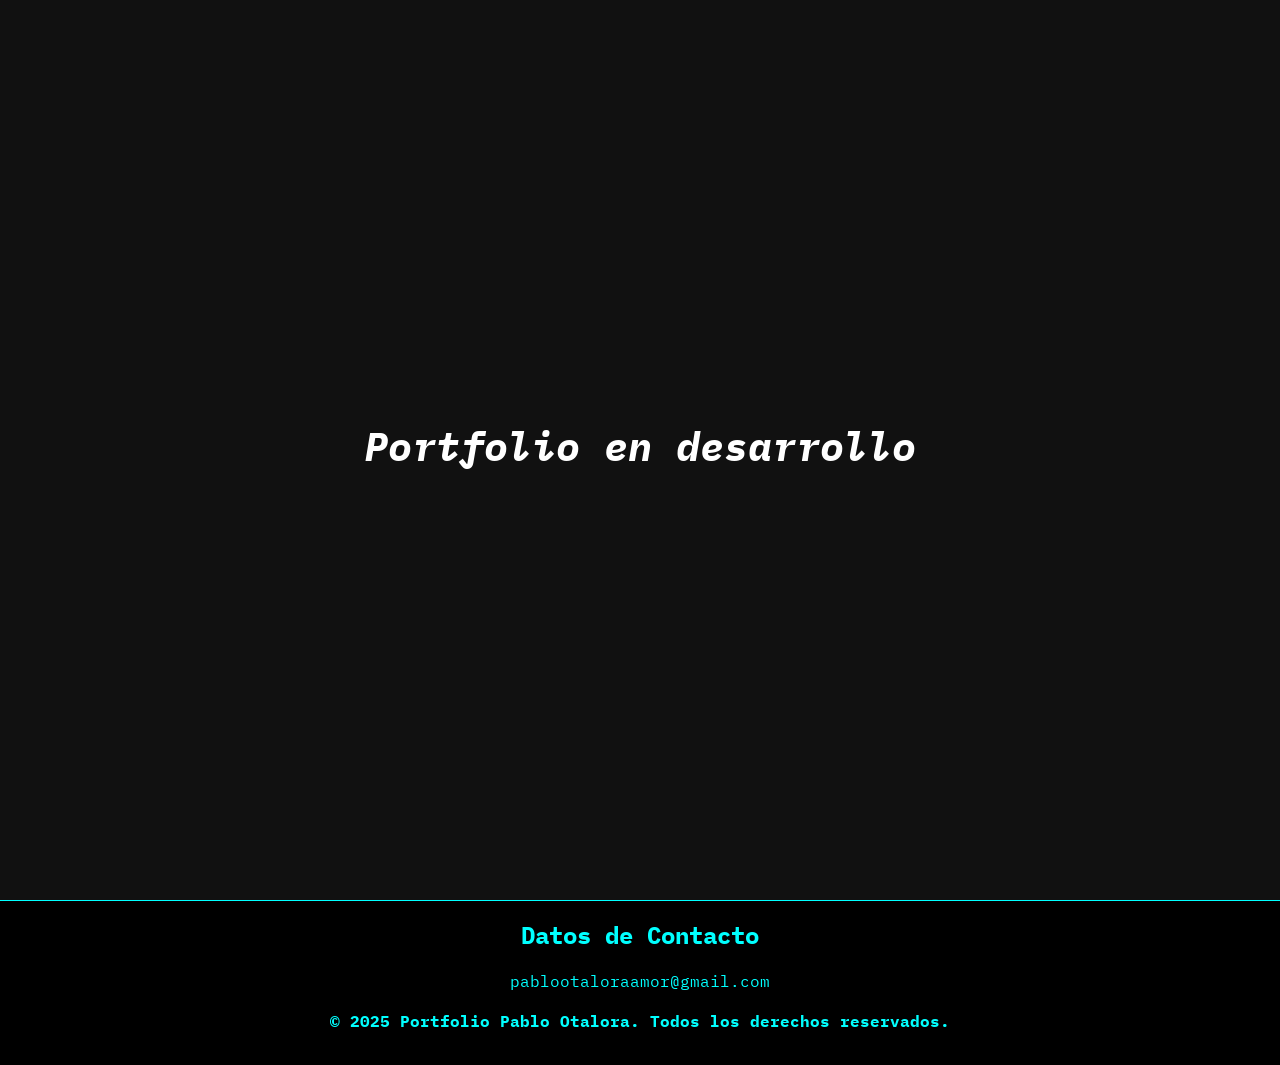
<file: index.html>
<!DOCTYPE html>
<html lang="en">
<head>
  <meta charset="UTF-8">
  <meta name="viewport" content="width=device-width, initial-scale=1.0">
  <title>Pablo Otalora</title>
  <link href="https://cdn.jsdelivr.net/npm/bootstrap@5.3.3/dist/css/bootstrap.min.css" rel="stylesheet">
  <link href="https://fonts.googleapis.com/css2?family=IBM+Plex+Mono:ital,wght@0,100;0,700;1,100;1,700&display=swap" rel="stylesheet">
  <link rel="stylesheet" href="estilos.css">

  <script>
    function copy(elemento){
    const texto = document.getElementById("correo").textContent;
    navigator.clipboard.writeText(texto).then(() => {
      const aviso = document.getElementById("copiado");
      aviso.style.display = "inline";
      setTimeout(() => {
        aviso.style.display = "none";
      }, 1000);
    });
  }
  </script>

</head>
<body>
  <div class="centro">
    <h1>Portfolio en desarrollo</h1>
    <div style="height: 100vh;"></div>
  </div>

  <div class="pie">
    <footer class="footer">

      <div class="contacto">
        <p class="datosContacto">Datos de Contacto</p>
        <p id="correo" class="correo" onclick="copy(this)">pablootaloraamor@gmail.com</p>
        <small id="copiado">¡Copiado!</small>
      </div>

      <p class="derechos">&copy; 2025 Portfolio Pablo Otalora. Todos los derechos reservados.</p>
      <div class="Redes">
        <a href=""></a>
      </div>

    </footer>
  </div>

</body>
</html>
</file>
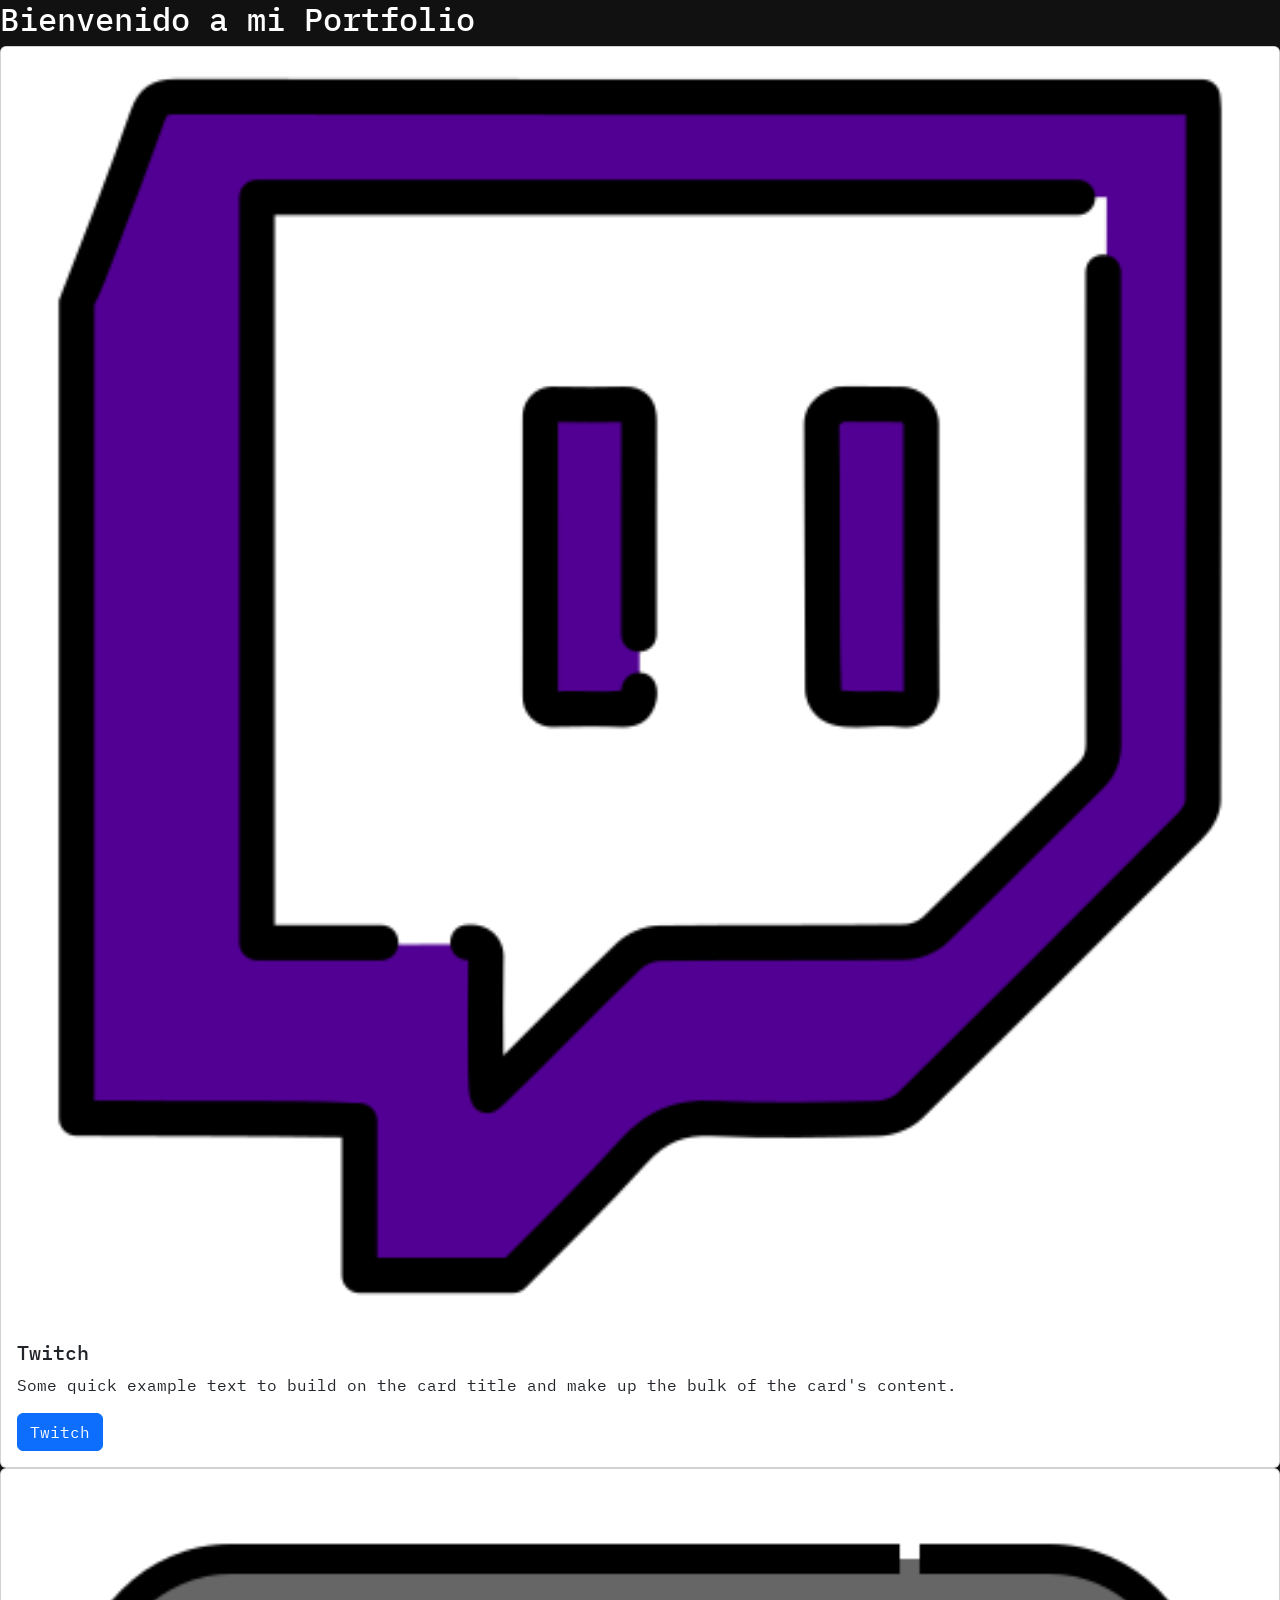
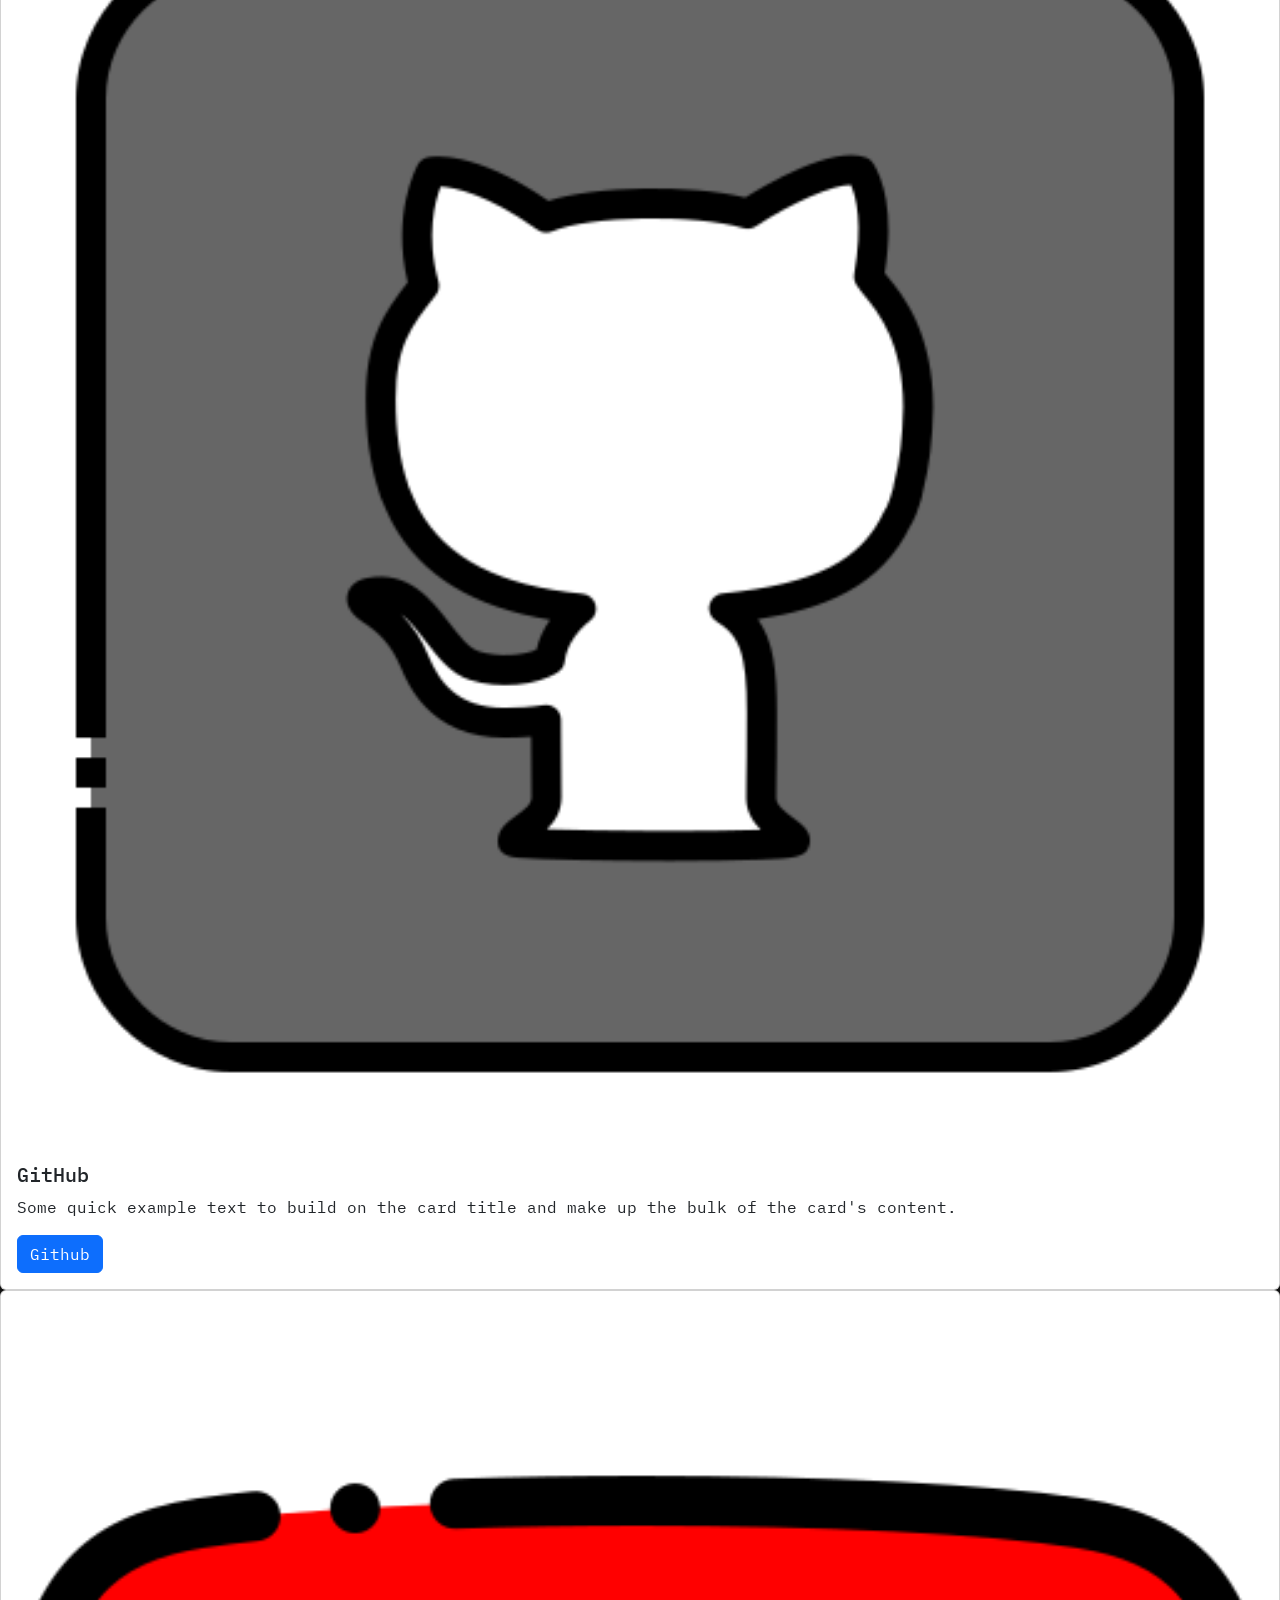
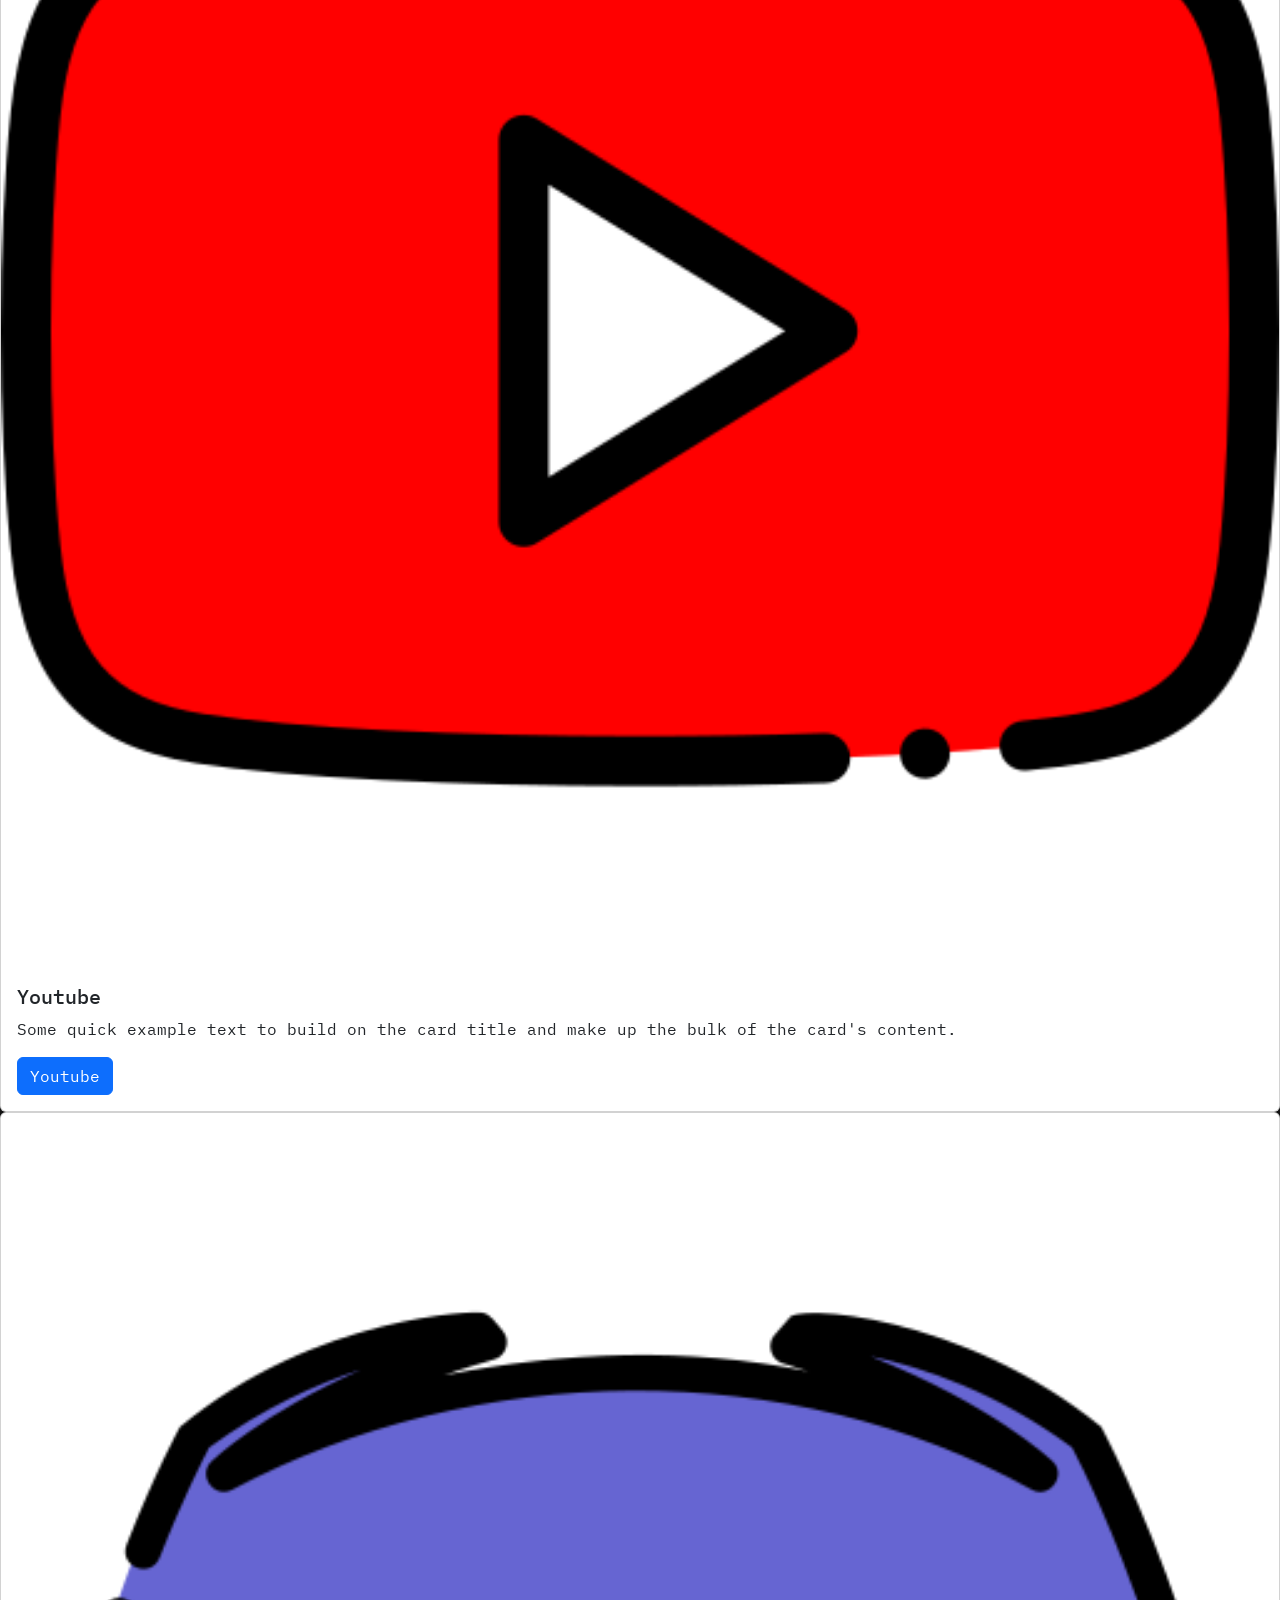
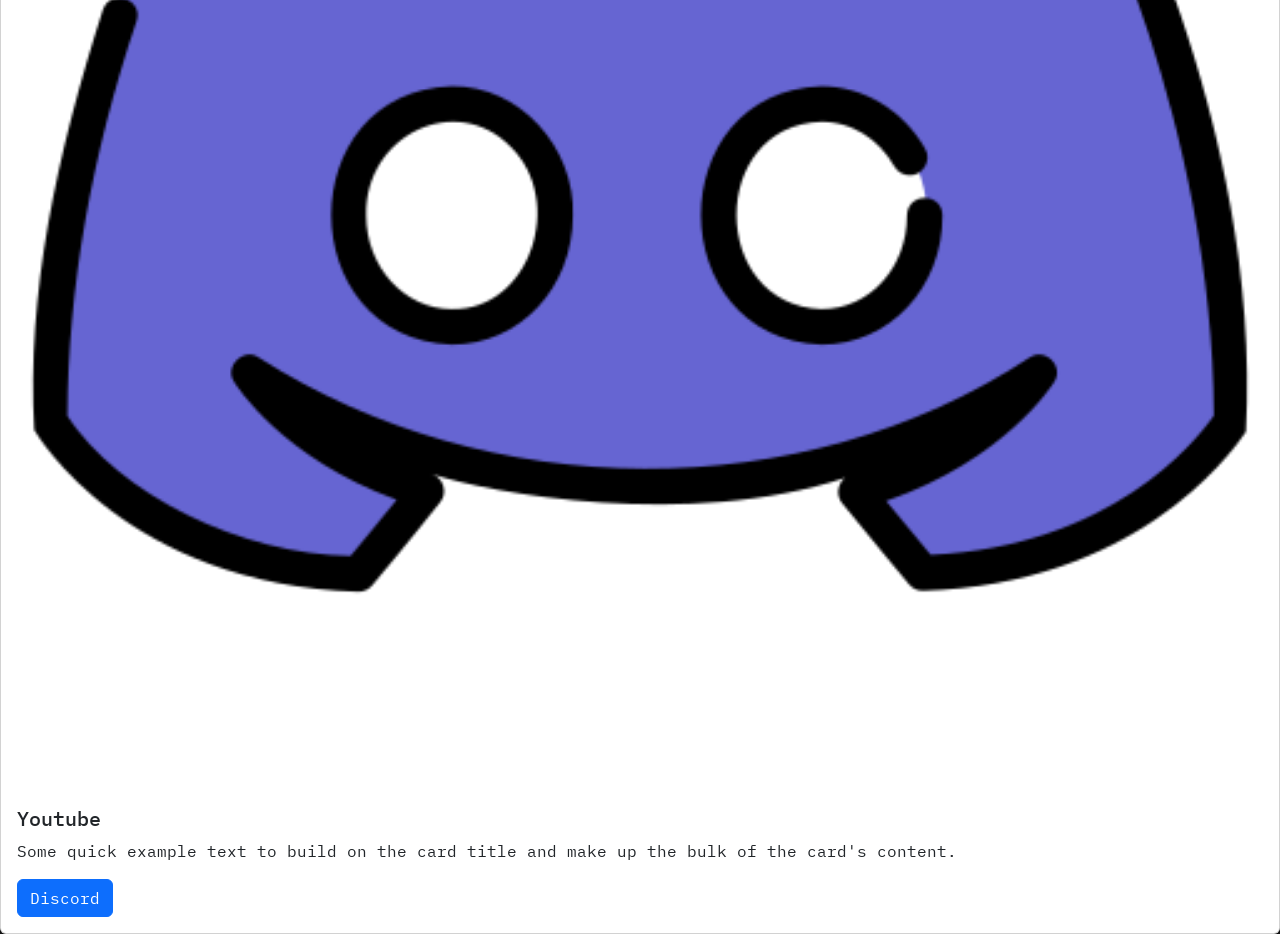
<file: cards.html>
<!DOCTYPE html>
<html lang="es">
<head>
  <meta charset="UTF-8">
  <title>Bienvenido</title>
  <link href="https://cdn.jsdelivr.net/npm/bootstrap@5.3.3/dist/css/bootstrap.min.css" rel="stylesheet">
  <link href="https://fonts.googleapis.com/css2?family=IBM+Plex+Mono&display=swap" rel="stylesheet">
  <link rel="stylesheet" href="estilos.css">
</head>
<body>

  <div class="titulo">
    <h2>Bienvenido a mi Portfolio</h2>
  </div>

  <div class="contenedor">

      <!--Tarjeta Twitch-->
      <div class="card">
        <div class="card-content">
          <img class="card-img-top" src="Recursos/twitch.png">
          <div class="card-body">
            <h5 class="card-title">Twitch</h5>
            <p class="card-text">Some quick example text to build on the card title and make up the bulk of the card's content.</p>
            <a href="#" class="btn btn-primary">Twitch</a>
          </div>
        </div>
      </div>

      <!--Tarjeta Github-->
      <div class="card">
        <div class="card-content">
          <img class="card-img-top" src="Recursos/github.png">
          <div class="card-body">
            <h5 class="card-title">GitHub</h5>
            <p class="card-text">Some quick example text to build on the card title and make up the bulk of the card's content.</p>
            <a href="#" class="btn btn-primary">Github</a>
          </div>
        </div>
      </div>

      <!--Tarjeta Youtube-->
      <div class="card">
        <div class="card-content">
          <img class="card-img-top" src="Recursos/youtube.png" alt="Card image cap">
          <div class="card-body">
            <h5 class="card-title">Youtube</h5>
            <p class="card-text">Some quick example text to build on the card title and make up the bulk of the card's content.</p>
            <a href="https://www.youtube.com/" class="btn btn-primary">Youtube</a>
          </div>
        </div>
      </div>

        <!--Tarjeta Youtube-->
      <div class="card">
        <div class="card-content">
          <img class="card-img-top" src="Recursos/discord.png" alt="Card image cap">
          <div class="card-body">
            <h5 class="card-title">Youtube</h5>
            <p class="card-text">Some quick example text to build on the card title and make up the bulk of the card's content.</p>
            <a href="https://www.youtube.com/" class="btn btn-primary">Discord</a>
          </div>
        </div>
      </div>

  </div>

</body>
</html>
</file>
<file: estilos.css>
* {
  font-family: 'IBM Plex Mono', sans-serif;
}

body {
  background-color: #111;
  color: white;
  min-height: 100vh;
}


h1 {
  font-weight: 700;
  font-style: italic;
}

.centro{
  display: flex;
  justify-content: center;
  align-items: center;
}

/* Footer */
.pie {
  background-color: #000;
  padding: 1rem;
  border-top: 1px solid aqua;
  text-align: center;
}

.contacto{
  color: aqua;
}

.derechos{
  color: aqua;
}

.footer .contacto .datosContacto {
  font-weight: 800;
  font-size: 150%;
}

.footer .contacto #copiado {
  display: none;
  font-size: 0.7rem;
  color: lightgreen;
}

.footer .derechos {
  font-weight: 700;
}
</file>
